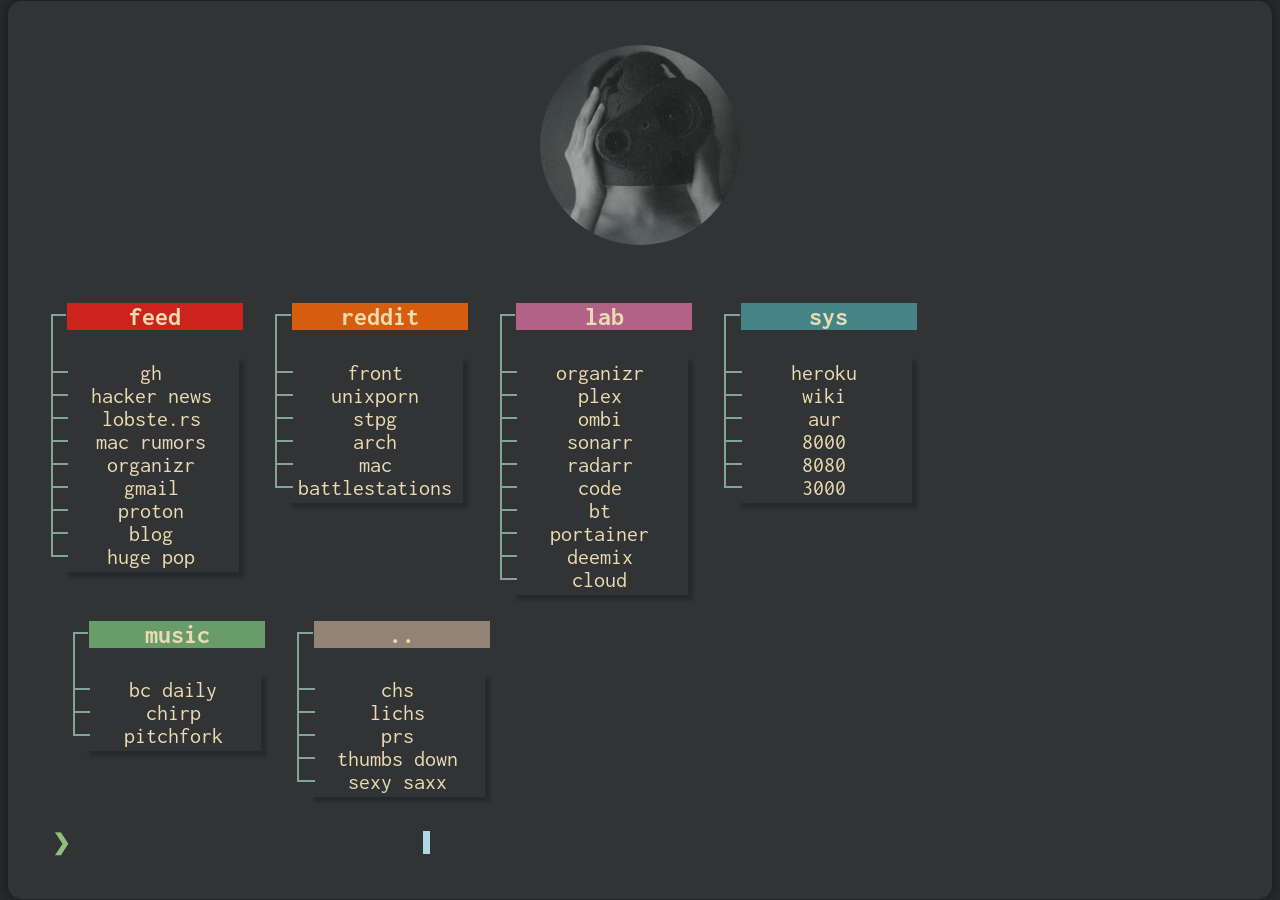
<file: index.html>
<!DOCTYPE html>
<html>
	<head>
		<title>~</title>
		<link rel="stylesheet" href="https://fonts.googleapis.com/css?family=Inconsolata">
		<link rel="stylesheet" type="text/css" href="css/style.css">
		<meta charset="UTF-8">
	</head>
	<body>
		<img src="img2.jpeg" class="logo"/>
		<!-- <br>
		<p>
			<span><span id="logo">[death] </span><span id="time"></span> ~</span>
		</p> -->

		<nav>
		<ul>
			<div class="all">
				<div class="title feed"><h3>feed</h3></div>
				<div class="linksbox">
					<li><a href="https://github.com/"><p>gh</p></a></li>
					<li><a href="https://news.ycombinator.com/"><p>hacker news</p></a></li>
					<li><a href="https://lobste.rs/"><p>lobste.rs</p></a></li>
					<li><a href="https://www.macrumors.com/"><p>mac rumors</p></a></li>
					<li><a href="https://home.aaroneikenberry.com"><p>organizr</p></a></li>
					<li><a href="https://mail.google.com/mail/u/0/#inbox"><p>gmail</p></a></li>
					<li><a href="https://mail.protonmail.com/inbox"><p>proton</p></a></li>
					<li><a href="https://aaroneikenberry.com"><p>blog</p></a></li>
					<li><a href="https://hugepop.com"><p>huge pop</p></a></li>
				</div>
			</div>
			<div class="all">
				<div class="title reddit"><h3>reddit</h3></div>
				<div class="linksbox">
					<li><a href="https://www.reddit.com/"><p>front</p></a></li>
					<li><a href="https://www.reddit.com/r/unixporn/"><p>unixporn</p></a></li>
					<li><a href="https://www.reddit.com/r/startpages/"><p>stpg</p></a></li>
					<li><a href="https://reddit.com/r/archlinux"><p>arch</p></a></li>
					<li><a href="https://reddit.com/r/macsetups"><p>mac</p></a></li>
					<li><a href="https://reddit.com/r/macsetups"><p>battlestations</p></a></li>
				</div>
			</div>
			<div class="all">
				<div class="title social"><h3>lab</h3></div>
				<div class="linksbox">
					<li><a href="https://home.aaroneikenberry.com"><p>organizr</p></a></li>
					<li><a href="https://app.plex.tv"><p>plex</p></a></li>
					<li><a href="https://ombi.home.aaroneikenberry.com"><p>ombi</p></a></li>
					<li><a href="https://sonarr.home.aaroneikenberry.com"><p>sonarr</p></a></li>
					<li><a href="https://radarr.home.aaroneikenberry.com"><p>radarr</p></a></li>
					<li><a href="https://code.home.aaroneikenberry.com"><p>code</p></a></li>
					<li><a href="https://transmission.home.aaroneikenberry.com"><p>bt</p></a></li>
					<li><a href="https://portainer.home.aaroneikenberry.com"><p>portainer</p></a></li>
					<li><a href="https://deemix.home.aaroneikenberry.com"><p>deemix</p></a></li>
					<li><a href="https://next.home.aaroneikenberry.com"><p>cloud</p></a></li>
				</div>
			</div>
			<div class="all">
				<div class="title linux"><h3>sys</h3></div>
				<div class="linksbox">
					<li><a href="https://dashboard.heroku.com/"><p>heroku</p></a></li>
					<li><a href="https://wiki.archlinux.org/"><p>wiki</p></a></li>
					<li><a href="https://aur.archlinux.org/"><p>aur</p></a></li>
					<li><a href="http://localhost:8000"><p>8000</p></a></li>
					<li><a href="http://localhost:8080"><p>8080</p></a></li>
					<li><a href="http://localhost:3000"><p>3000</p></a></li>
				</div>
			</div>
			<div class="all">
				<div class="title math"><h3>music</h3></div>
				<div class="linksbox">
					<li><a href="http://daily.bandcamp.com"><p>bc daily</p></a></li>
					<li><a href="https://chirpradio.org/charts"><p>chirp</p></a></li>
					<li><a href="https://pitchfork.com">pitchfork</p></a></li>
				</div>
			</div>
			<div class="all">
				<div class="title .."><h3>..</h3></div>
				<div class="linksbox">
					<li><a href="https://chess.com/"><p>chs</p></a></li>
					<li><a href="https://lichess.org/"><p>lichs</p></a></li>
					<li><a href="https://github.com/aeikenberry/"><p>prs</p></a></li>
					<li><a href="https://thumbsdowngame.com"><p>thumbs down</p></a></li>
					<li><a href="http://sexysaxx.appspot.com/"><p>sexy saxx</p></a></li>
				</div>
			</div>
		</ul>
		</nav>

		<!-- Note that " " is NOT a normal space -->
		<p><span>❯</span><input type="text" id="q" spellcheck="false" placeholder=" " autofocus="true" autocomplete="off"><span id="cursor"> </span></p>

		<!-- <script src="js/date.js"></script> -->
		<script src="js/search.js"></script>

	</body>
</html>
</file>
<file: css/style.css>
html {
	display: flex;
	align-items: center;
	justify-content: center;
	background-color: #26282a;
	font: 22px monospace;
	height: 100%;
}

*, *:before, *:after {
	box-sizing: border-box;
}

body {
	background-color: #323334 ;
	border-radius: 14px;
	box-shadow: 0px 0px 5px 3px #16182077;
	color: #ebdbb2;
	display: flex;
	flex-direction: column;
	font-family: "Inconsolata";
	justify-content: center;
	min-height: 30ch;
	min-width: 20ww;
	padding: 2em;
}
p {
	margin: 0;
}
p span {
	color: #8ec07c;
	font-weight: bold;
}

p #logo {
	color: #60c0d0;
	font-size: 28px;
	vertical-align:-3px;
}

p #cursor {
	background-color: #add8e6;
	animation: blink 2s infinite;
}
@keyframes blink {
	0% { opacity: 0; }
	49% { opacity: 0; }
	50% { opacity: 1; }
}

a {
	color: inherit;
	text-decoration: none;
}

a:focus,
a:hover {
	font-weight: bold;
}

ul {
	list-style: none;
	margin: 0;
	padding: 0;
}

nav {
	column-gap: 2em;
	display: grid;
	grid-template-columns: auto auto auto auto;
	padding: 1.5em 0;
}

.tree > .all {
	margin: 0;
	padding-left: 1rem;
}

.all {
	display: inline-block;
	vertical-align: top;
	margin-left: 1em;
	padding-left: 0.5em;
}

.all:nth-child(1) {
	margin-left: 0;
}

li {
	position: relative;
}
li::before, li::after {
	content: "";
	position: absolute;
	left: -0.75rem;
}
li::before {
	border-top: 2px solid #83a598;
	top: 0.45em;
	width: 0.8rem;
}
li::after {
	border-left: 2px solid #83a598;
	height: 100%;
	top: 0.2rem;
}
li:last-child::after {
	height: 0.3rem;
}

h3 {
	position: relative;
}
h3::before, h3::after {
position: absolute;
	left: -0.75rem;
	content: "";
}
h3::before {
	border-top: 2px solid #83a598;
	top: 0.5rem;
	width: 0.6em;
}
h3::after {
	border-left: 2px solid #83a598;
	height: 200%;
	top: 0.5rem;
}

.linksbox {
	text-align: center;
	color: #ebdbb2;
	text-decoration: none;
	width: 8em;
	box-shadow: 5px 5px 3px rgba(27, 34, 38, 0.55);
	padding: 0.2em;
}

.title {
	text-align: center;
	width: 8em;
	margin-left: 0.2em;
}

.math {
	background-color: #689d6a;
}

.\.\. {
	background-color: #928374;
}

.linux {
	background-color: #458588;
}

.social {
	background-color: #b16286;
}

.feed {
	background-color: #cc241d;
}

.reddit {
	background-color: #d65d0e;
}

input {
	background: none;
	color: #323334;
	width: 15px;
	font: inherit;
	text-align: center;
	outline: none;
	border: none;
	border-radius: 0;
	transition: .1s; /* uwu */
}
textarea:focus,
input:focus {
	color: #ebdbb2;
	outline: none;
	width: 30%;
}

img.logo {
	max-height: 200px;
    max-width: 200px;
    border-radius: 50%;
    display: inline-block;
    margin: auto;
}
</file>
